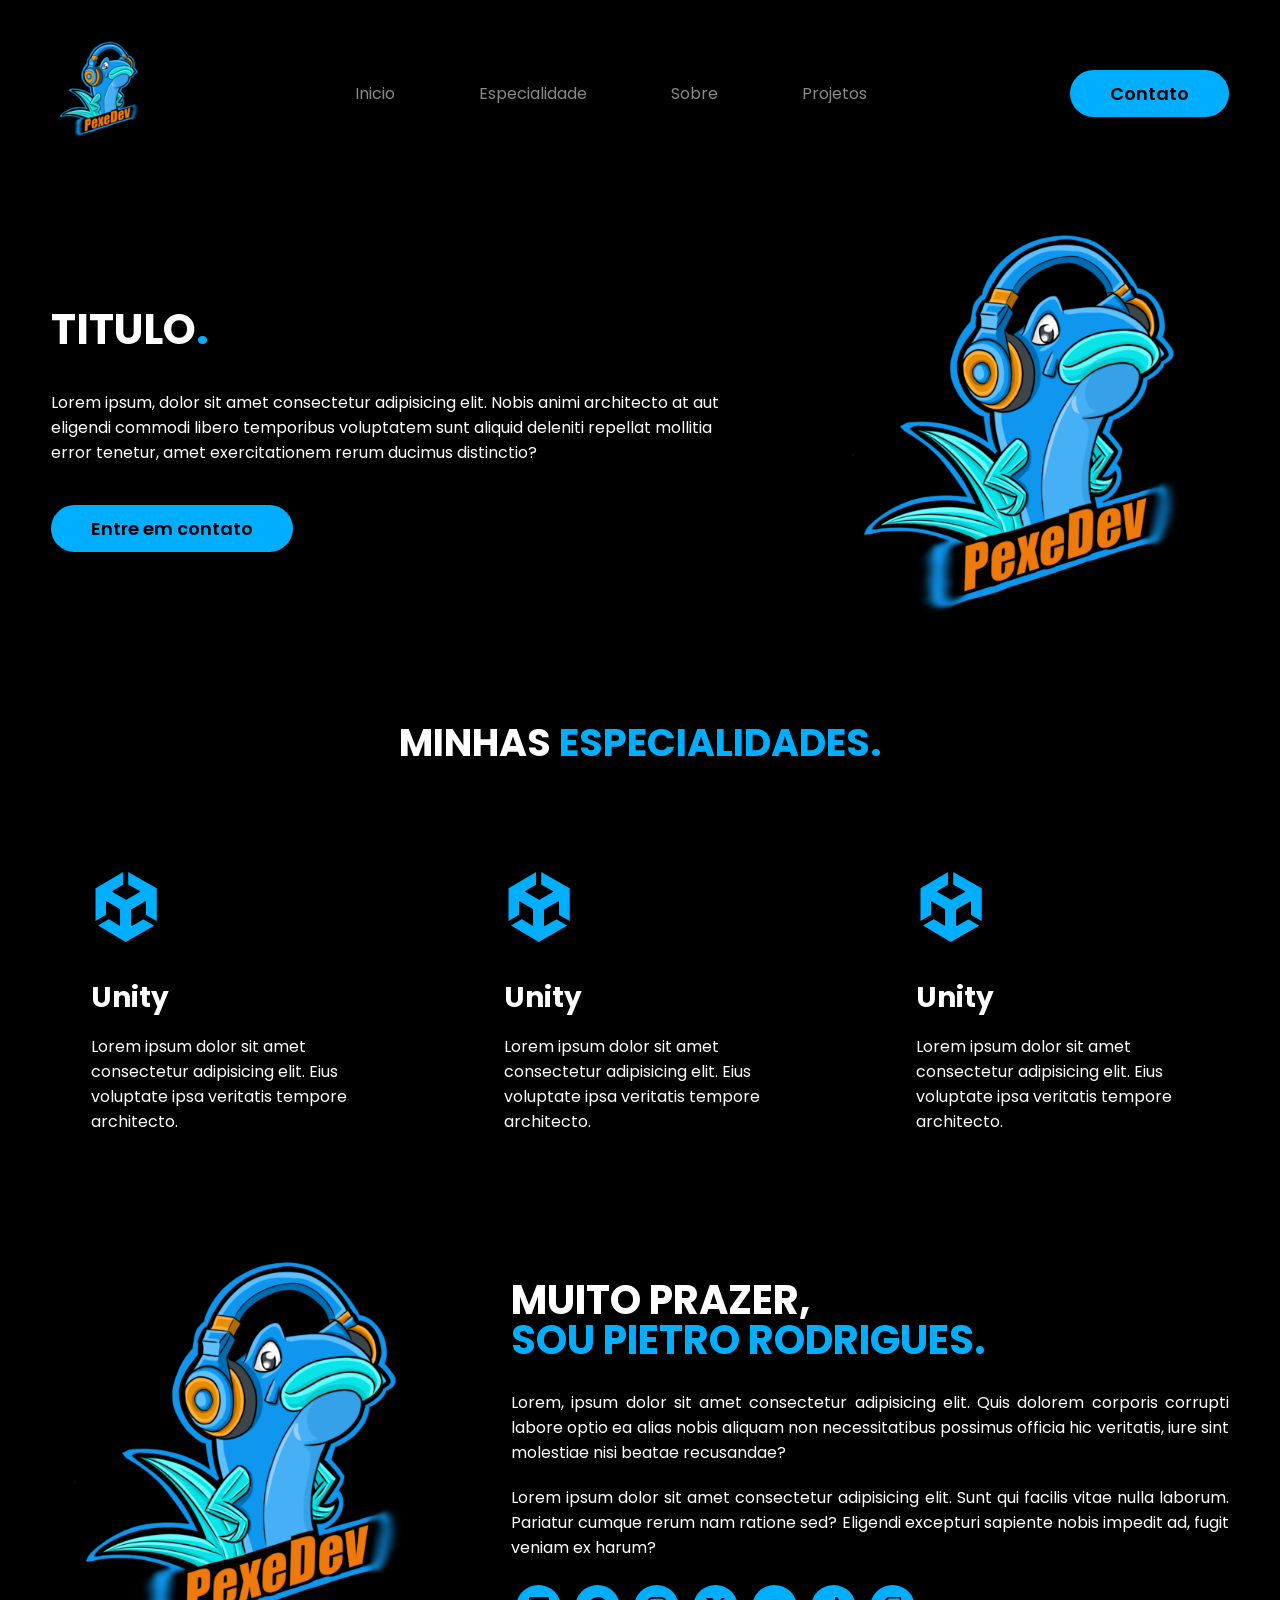
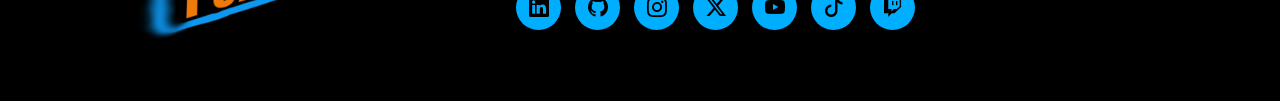
<file: index.html>
<!DOCTYPE html>
<html lang="pt-br">
<head>
   <meta charset="UTF-8">
   <meta name="viewport" content="width=device-width, initial-scale=1.0">
   <!-- Google Font -->
   <link rel="preconnect" href="https://fonts.googleapis.com">
   <link rel="preconnect" href="https://fonts.gstatic.com" crossorigin>
   <link href="https://fonts.googleapis.com/css2?family=Poppins:ital,wght@0,100;0,200;0,300;0,400;0,500;0,600;0,700;0,800;0,900;1,100;1,200;1,300;1,400;1,500;1,600;1,700;1,800;1,900&display=swap" rel="stylesheet">
   <!--  -->
   <!-- BootStrap Icons -->
   <link rel="stylesheet" href="https://cdn.jsdelivr.net/npm/bootstrap-icons@1.11.1/font/bootstrap-icons.css">
   <!--  -->
   <link rel="stylesheet" href="Style/AllStyle.css">
   <link rel="stylesheet" href="Style/HeaderStyle.css">
   <link rel="stylesheet" href="Style/TopSiteStyle.css">
   <link rel="stylesheet" href="Style/SkillsStyle.css">
   <link rel="stylesheet" href="Style/SobreStyle.css">
   <title>Pietro Rodrigues</title>
</head>
<body>
   
   <header>
      <div class="interface">
         <div class="logo">
            <a href="#">
               <img src="Images/PexeDevLogo120x120.png" alt="Logo" width="100px">
            </a>
         </div><!--logo-->

         <nav class="menu-desktop">
            <ul>
               <li><a href="#">Inicio</a></li>
               <li><a href="#">Especialidade</a></li>
               <li><a href="#">Sobre</a></li>
               <li><a href="#">Projetos</a></li>
            </ul>
         </nav>

         <div class="btn-contato">
            <a href="#">
               <button>Contato</button>
            </a>
         </div>

      </div><!--interface-->
   </header>

   <main>
      <section class="topo-do-site">
         <div class="inteface">
            <div class="flex">
               <div class="txt-topo-site">
                  <h1>TITULO<span>.</span></h1>
                  <p>Lorem ipsum, dolor sit amet consectetur adipisicing elit. Nobis animi architecto at aut eligendi commodi libero temporibus voluptatem sunt aliquid deleniti repellat mollitia error tenetur, amet exercitationem rerum ducimus distinctio?</p>
                  <div class="btn-contato">
                     <a href="#">
                        <button>Entre em contato</button>
                     </a>
                  </div>
               </div>
               <div class="img-topo-site">
                  <img src="Images/PexeDevLogo.png" alt="" width="400">
               </div>
            </div>
         </div><!-- inteface -->
      </section><!--topo-do-site-->
      
      <section class="especialidades">
         <div class="interface">
            <h2 class="titulo">MINHAS <span>ESPECIALIDADES.</span></h2>
            <div class="flex">
               <div class="especialidades-box">
                  <i class="bi bi-unity"></i>
                  <h3>Unity</h3>
                  <p>Lorem ipsum dolor sit amet consectetur adipisicing elit. Eius voluptate ipsa veritatis tempore architecto.</p>
               </div>

               <div class="especialidades-box">
                  <i class="bi bi-unity"></i>
                  <h3>Unity</h3>
                  <p>Lorem ipsum dolor sit amet consectetur adipisicing elit. Eius voluptate ipsa veritatis tempore architecto.</p>
               </div>

               <div class="especialidades-box">
                  <i class="bi bi-unity"></i>
                  <h3>Unity</h3>
                  <p>Lorem ipsum dolor sit amet consectetur adipisicing elit. Eius voluptate ipsa veritatis tempore architecto.</p>
               </div>
            </div>
         </div>
      </section>

      <Section class="sobre">
         <div class="interface">
            <div class="flex">
               <div class="img-sobre">
                  <img src="Images/PexeDevLogo.png" alt="" width="400">
               </div>
               <div class="txt-sobre">
                  <h2>MUITO PRAZER, <span>SOU PIETRO RODRIGUES.</span></h2>
                  
                  <p>Lorem, ipsum dolor sit amet consectetur adipisicing elit. Quis dolorem corporis corrupti labore optio ea alias nobis aliquam non necessitatibus possimus officia hic veritatis, iure sint molestiae nisi beatae recusandae?</p>

                  <p>Lorem ipsum dolor sit amet consectetur adipisicing elit. Sunt qui facilis vitae nulla laborum. Pariatur cumque rerum nam ratione sed? Eligendi excepturi sapiente nobis impedit ad, fugit veniam ex harum?</p>
                  
                  <div class="btn-social">
                     <a href="#"><button><i class="bi bi-linkedin"></i></button></a>
                     <a href="#"><button><i class="bi bi-github"></i></button></a>
                     <a href="#"><button><i class="bi bi-instagram"></i></button></a>
                     <a href="#"><button><i class="bi bi-twitter-x"></i></button></a>
                     <a href="#"><button><i class="bi bi-youtube"></i></button></a>
                     <a href="#"><button><i class="bi bi-tiktok"></i></button></a>
                     <a href="#"><button><i class="bi bi-twitch"></i></button></a>
                  </div>
               </div>
            </div>
         </div>
      </Section>
   </main>

</body>
</html>
</file>
<file: Style/AllStyle.css>
/* Estilo Geral */
*{
   margin: 0;
   padding: 0;
   box-sizing: border-box;
   font-family: 'Poppins', sans-serif;
}

body{

   background-color: black;
   height: 100vh;

}

.interface{
   max-width: 1280px;
   margin: 0 auto;
}

.flex{
   display: flex;
}

.btn-contato button{
   padding: 10px 40px;
   font-size: 18px;
   font-weight: 600;
   background-color: rgb(0, 174, 255);
   border: 0;
   border-radius: 30px;
   cursor: pointer;
   transition: .2s;
}

button:hover{

   box-shadow: 0px 0px 8px rgba(0, 174, 255, 0.836);
   transform: scale(1.15);

}

h2.titulo{
   color: white;
   font-size: 38px;
   text-align: center;  
}

h2.titulo span{
   color: rgb(0, 174, 255);
}
</file>
<file: Style/HeaderStyle.css>
/* Estilo do Cabeçalho */
header{
   padding: 40px 4%;
}

header > .interface{
   display: flex;
   align-items: center;
   justify-content: space-between;
}

header a{
   color: rgba(202, 202, 202, 0.678);
   text-decoration: none;
   display: inline-block;
   transition: .2s;
}

header a:hover{
   color: white;
   transform: scale(1.15);
}

header nav ul{
   list-style-type: none;
}

header nav ul li{
   display: inline-block;
   padding: 0 40px;
}
</file>
<file: Style/TopSiteStyle.css>
/* Estilo Topo do Site */

.topo-do-site{

   padding: 40px 4%;

}

.topo-do-site .flex{

   align-items: center;
   justify-content: center;
   gap: 90px;

}

.topo-do-site .txt-topo-site h1{

   color: white;
   font-size: 42px;
   line-height: 40px;

}

.topo-do-site .txt-topo-site h1 span{

   color: rgb(0, 174, 255);
}

.topo-do-site .txt-topo-site p{
   color: white;
   margin: 40px 0;
}

.topo-do-site .img-topo-site{
   position: relative;
   animation: flutuar 1s ease-in-out infinite alternate;
}

@keyframes flutuar{
   0%{
      top: 0;
   }
   100%{
      top: 20px;
   }
}
</file>
<file: Style/SkillsStyle.css>
/* ESTILOS DAS ESPECIALIDADES */

section.especialidades{
   padding: 40px 4%;
}

section.especialidades .flex{
   gap: 60px;
}

.especialidades .especialidades-box{

   color: white;
   padding: 40px;
   border-radius: 20px;
   margin-top: 45px;
   transition: 0.2s;

}

.especialidades .especialidades-box:hover{

   transform: scale(1.15);
   box-shadow:  0 0 20px rgba(255, 255, 255, 0.514);

}

.especialidades .especialidades-box i{
   font-size: 70px;
   color: rgb(0, 174, 255);
}

.especialidades .especialidades-box h3{
   font-size: 28px;
   margin: 15px 0;
}
</file>
<file: Style/SobreStyle.css>
/* ESTILOS Sobre */
section.sobre{
   padding: 40px 4%;
}

section.sobre .flex{
   align-items: center;
   gap: 60px;
}

.sobre .txt-sobre{
   color: white;
}

.sobre .txt-sobre h2{
   font-size: 40px;
   line-height: 40px;
   margin-bottom: 30px;
}

.sobre .txt-sobre h2 span{
   color: rgb(0, 174, 255);
   display: block;
}

.sobre .txt-sobre p{
   margin: 20px 0;
   text-align: justify;
}

.sobre .txt-sobre .btn-social button{
   width: 45px;
   height: 45px;
   border-radius: 50%;
   border: none;
   background-color: rgb(0, 174, 255);
   font-size: 20px;
   cursor: pointer;
   margin: 5px;
   transition: 0.2s;
}
</file>
